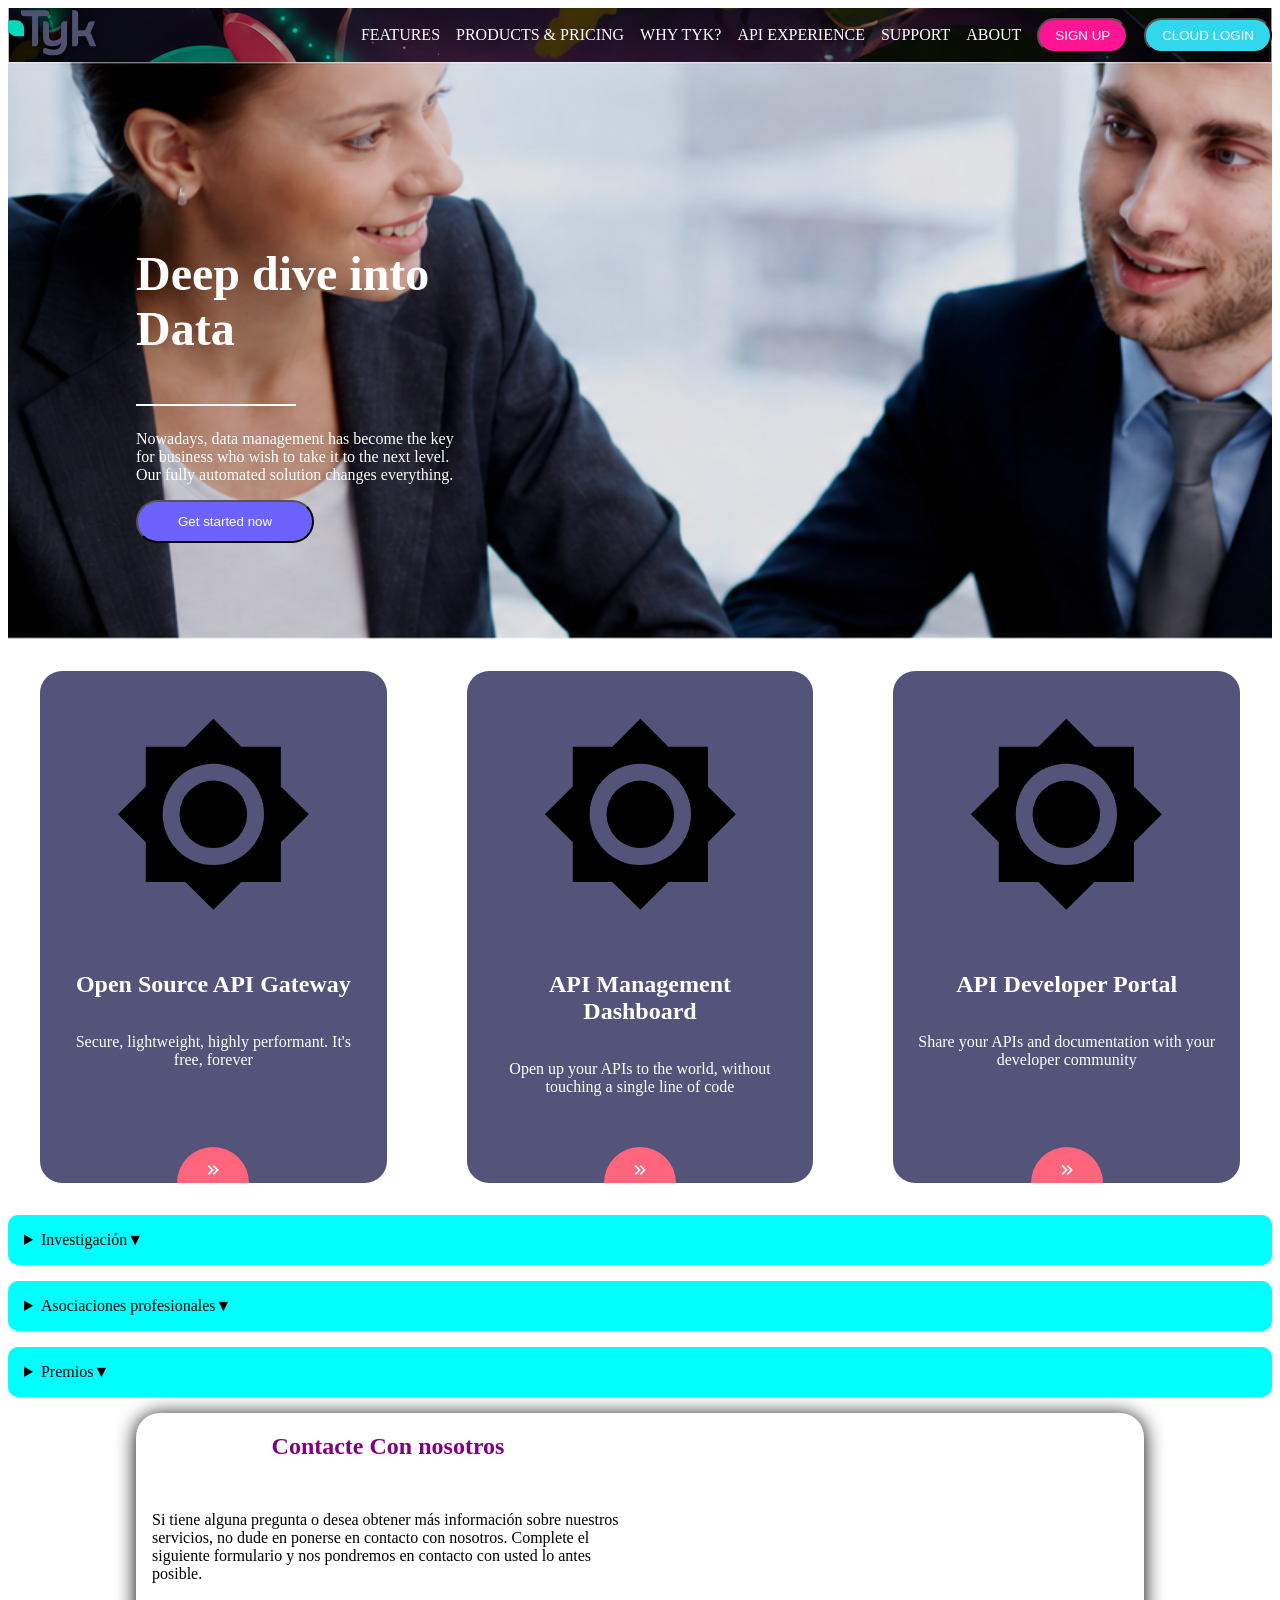
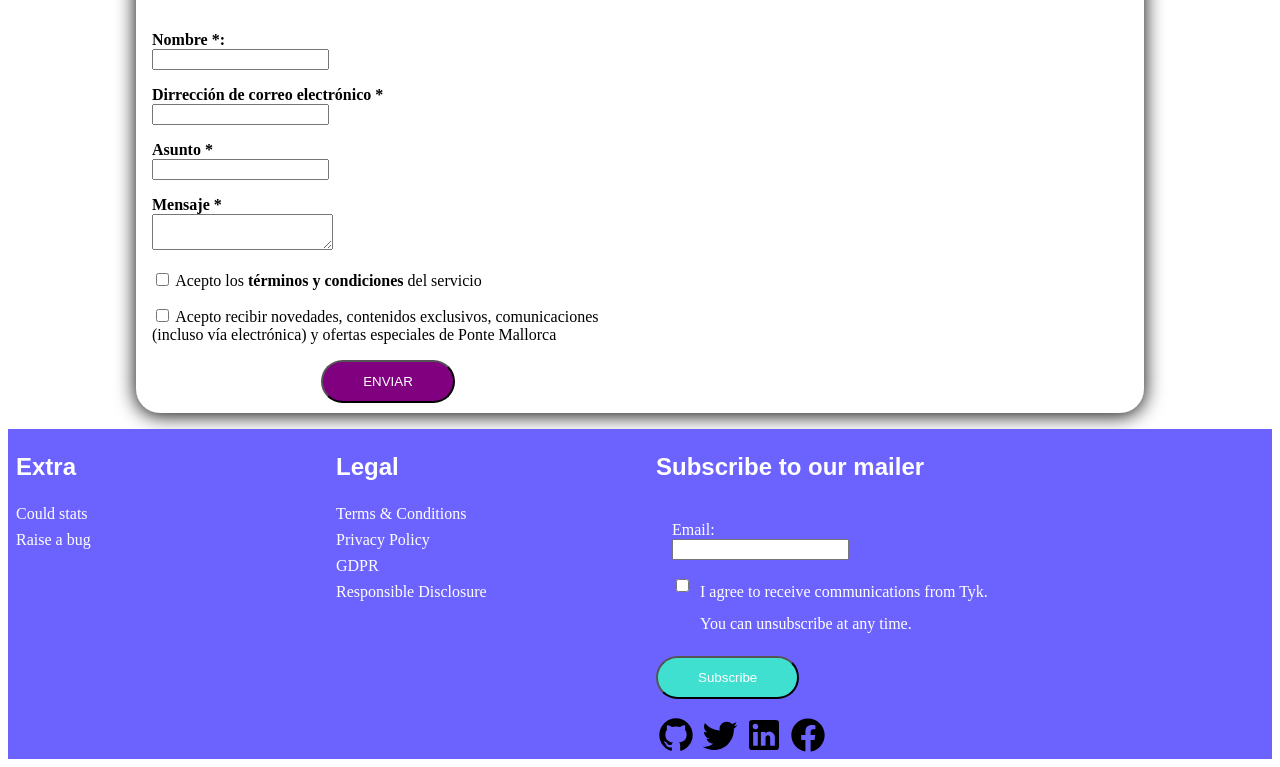
<file: Ejercicios_Dual/HTML/prueba-tecnica.html>
<!DOCTYPE html>
<html lang="en">

<head>
  <meta charset="UTF-8">
  <meta name="viewport" content="width=device-width, initial-scale=1.0">
  <link rel="stylesheet" href="../CSS/prueba-tecnica.css">
  <title>Prueba Técnica</title>
</head>

<body>
  <header>
    <section class="header-menu">
      <div class="logo">
        <svg width="91" height="50" viewBox="0 0 91 50" fill="none" xmlns="http://www.w3.org/2000/svg">
          <g filter="url(#filter0_d)">
            <path
              d="M40.24 3.19995C39.66 2.61995 38.92 2.31995 38.06 2.31995H12.95V5.30995C12.95 6.11995 13.25 6.80995 13.83 7.36995C14.43 7.96995 15.17 8.26995 16.04 8.26995H24.06V38.2999L26.99 38.3199C27.86 38.3199 28.59 38.0199 29.17 37.4399C29.77 36.8399 30.07 36.1399 30.07 35.3499V8.28995L41.1399 8.26995V5.49995C41.1399 4.70995 40.84 3.79995 40.24 3.19995Z"
              fill="#505071" />
            <path
              d="M56.1801 13.3199C55.3101 13.3199 54.5801 13.6099 54.0001 14.1999C53.4001 14.7999 53.1001 15.4999 53.1001 16.2899V28.2799C52.0401 31.2199 48.8101 32.6499 45.3401 32.6499C42.4701 32.6499 41.0801 31.3299 41.0801 28.6099V16.2799C41.0801 15.4899 40.7801 14.7899 40.1801 14.1899C39.6001 13.6099 38.8601 13.3099 38.0001 13.3099H35.0701V29.1399C35.0701 35.2299 38.2001 38.3199 44.6901 38.3199C47.8801 38.3199 51.3701 37.2199 53.0501 35.0399C52.9201 36.9699 52.7101 37.9599 51.6201 39.3999C50.4001 41.0099 48.0101 41.6299 45.5301 41.6299C43.1601 41.6299 40.8501 41.1599 38.3401 40.2199C37.9101 40.1199 37.5301 40.0699 37.2001 40.0699C35.8301 40.0699 35.0801 40.8199 35.0801 42.1699V44.6099L35.2601 44.7199C38.1401 46.4399 41.4901 47.3199 45.5401 47.3199C53.9701 47.3199 59.1201 42.7599 59.1201 33.7499V13.3199H56.1801Z"
              fill="#505071" />
            <path
              d="M83.8201 27.34C83.3701 26.02 82.8401 25.82 82.2101 25.22C82.4901 24.85 82.8501 24.14 83.3601 22.67L87.1501 13.32H83.7101C81.8301 13.32 80.6201 14.08 80.1201 15.58L77.5301 21.55C77.3401 22.05 76.7401 22.3 75.7701 22.3H70.1301L70.1401 5.25997C70.1401 4.46997 69.8801 3.80997 69.2801 3.21997C68.7001 2.63997 67.9601 2.33997 67.1001 2.33997H64.1201L64.1301 38.33H67.1101C67.9801 38.33 68.7201 38.03 69.3101 37.43C69.9001 36.86 70.1901 36.17 70.1901 35.36L70.1401 28.32H76.8001C77.7401 28.32 77.9901 28.75 78.1001 29.08L81.1901 36.2C81.6601 37.61 82.8501 38.33 84.7301 38.33H88.1501L83.8201 27.34Z"
              fill="#505071" />
            <path
              d="M16 19.5699C15.64 15.5199 12.26 12.3299 8.13 12.2799H1.59H1.38H0V13.6599V14.0699V20.6099H0.01C0.17 24.7999 3.54 28.1599 7.73 28.3099V28.3199H14.44H14.66H16.04V26.9399V19.5999C16.02 19.5899 16.01 19.5799 16 19.5699Z"
              fill="#00D9BA" />
          </g>
          <defs>
            <filter id="filter0_d" x="-2" y="0.319946" width="92.1501" height="49" filterUnits="userSpaceOnUse"
              color-interpolation-filters="sRGB">
              <feFlood flood-opacity="0" result="BackgroundImageFix" />
              <feColorMatrix in="SourceAlpha" type="matrix" values="0 0 0 0 0 0 0 0 0 0 0 0 0 0 0 0 0 0 127 0" />
              <feOffset />
              <feGaussianBlur stdDeviation="1" />
              <feColorMatrix type="matrix" values="0 0 0 0 0 0 0 0 0 0 0 0 0 0 0 0 0 0 0.25 0" />
              <feBlend mode="normal" in2="BackgroundImageFix" result="effect1_dropShadow" />
              <feBlend mode="normal" in="SourceGraphic" in2="effect1_dropShadow" result="shape" />
            </filter>
          </defs>
        </svg>
      </div>
      <div class="menu">
        <nav>
          <ul>
            <li><a href="features.html">FEATURES</a></li>
            <li><a href="products.html">PRODUCTS & PRICING</a></li>
            <li><a href="why-tyk.html">WHY TYK?</a></li>
            <li><a href="api-experience.html">API EXPERIENCE</a></li>
            <li><a href="support.html">SUPPORT</a></li>
            <li><a href="about.html">ABOUT</a></li>
            <li><button class="sign-up-button">SIGN UP</button></li>
            <li><button class="cloud-login-button">CLOUD LOGIN</button></li>
          </ul>
        </nav>
      </div>
    </section>
  </header>

  <main>
    <section class="banner">
      <div class="banner-content">
        <div class="banner-title">
          <h1>Deep dive into Data</h1>
        </div>
        <div class="banner-line">
          <svg width="10rem" height="10">
            <line x1="0" y1="5" x2="100%" y2="5" stroke="white" stroke-width="2" />
          </svg>
        </div>
        <div class="banner-description">
          <p>Nowadays, data management has become the key for business who wish to take it to the next level. Our fully
            automated solution changes everything.</p>
        </div>
        <div class="banner-button">
          <button>Get started now</button>
        </div>
      </div>
    </section>

    <section class="info-cards">
      <div class="info-card">
        <div class="card-image">
          <svg xmlns="http://www.w3.org/2000/svg" viewBox="0 0 24 24">
            <title>brightness-7</title>
            <path
              d="M12,8A4,4 0 0,0 8,12A4,4 0 0,0 12,16A4,4 0 0,0 16,12A4,4 0 0,0 12,8M12,18A6,6 0 0,1 6,12A6,6 0 0,1 12,6A6,6 0 0,1 18,12A6,6 0 0,1 12,18M20,8.69V4H15.31L12,0.69L8.69,4H4V8.69L0.69,12L4,15.31V20H8.69L12,23.31L15.31,20H20V15.31L23.31,12L20,8.69Z" />
          </svg>
        </div>
        <div class="card-title">
          <h2>Open Source API Gateway</h2>
        </div>
        <div class="card-description">
          <p>Secure, lightweight, highly performant. It's free, forever </p>
        </div>
        <div class="card-button">
          <svg width="20" height="20" xmlns="http://www.w3.org/2000/svg" viewBox="0 0 24 24">
            <title>chevron-double-right</title>
            <path
              d="M5.59,7.41L7,6L13,12L7,18L5.59,16.59L10.17,12L5.59,7.41M11.59,7.41L13,6L19,12L13,18L11.59,16.59L16.17,12L11.59,7.41Z" />
          </svg>
        </div>
      </div>
      <div class="info-card">
        <div class="card-image">
          <svg xmlns="http://www.w3.org/2000/svg" viewBox="0 0 24 24">
            <title>brightness-7</title>
            <path
              d="M12,8A4,4 0 0,0 8,12A4,4 0 0,0 12,16A4,4 0 0,0 16,12A4,4 0 0,0 12,8M12,18A6,6 0 0,1 6,12A6,6 0 0,1 12,6A6,6 0 0,1 18,12A6,6 0 0,1 12,18M20,8.69V4H15.31L12,0.69L8.69,4H4V8.69L0.69,12L4,15.31V20H8.69L12,23.31L15.31,20H20V15.31L23.31,12L20,8.69Z" />
          </svg>
        </div>
        <div class="card-title">
          <h2>API Management Dashboard</h2>
        </div>
        <div class="card-description">
          <p>Open up your APIs to the world, without touching a single line of code</p>
        </div>
        <div class="card-button">
          <svg width="20" height="20" xmlns="http://www.w3.org/2000/svg" viewBox="0 0 24 24">
            <title>chevron-double-right</title>
            <path
              d="M5.59,7.41L7,6L13,12L7,18L5.59,16.59L10.17,12L5.59,7.41M11.59,7.41L13,6L19,12L13,18L11.59,16.59L16.17,12L11.59,7.41Z" />
          </svg>
        </div>
      </div>
      <div class="info-card">
        <div class="card-image">
          <svg xmlns="http://www.w3.org/2000/svg" viewBox="0 0 24 24">
            <title>brightness-7</title>
            <path
              d="M12,8A4,4 0 0,0 8,12A4,4 0 0,0 12,16A4,4 0 0,0 16,12A4,4 0 0,0 12,8M12,18A6,6 0 0,1 6,12A6,6 0 0,1 12,6A6,6 0 0,1 18,12A6,6 0 0,1 12,18M20,8.69V4H15.31L12,0.69L8.69,4H4V8.69L0.69,12L4,15.31V20H8.69L12,23.31L15.31,20H20V15.31L23.31,12L20,8.69Z" />
          </svg>
        </div>
        <div class="card-title">
          <h2>API Developer Portal</h2>
        </div>
        <div class="card-description">
          <p>Share your APIs and documentation with your developer community</p>
        </div>
        <div class="card-button">
          <svg width="20" height="20" xmlns="http://www.w3.org/2000/svg" viewBox="0 0 24 24">
            <title>chevron-double-right</title>
            <path
              d="M5.59,7.41L7,6L13,12L7,18L5.59,16.59L10.17,12L5.59,7.41M11.59,7.41L13,6L19,12L13,18L11.59,16.59L16.17,12L11.59,7.41Z" />
          </svg>
        </div>
      </div>
    </section>

    <section class="collapse">
      <div class="collapse-element">
        <details>
          <summary>Investigación</summary>
          <p>loremipsum</p>
        </details>
      </div>
      <div class="collapse-element">
        <details>
          <summary>Asociaciones profesionales</summary>
          <ul>
            <li>Asociación 1</li>
            <li>Asociación 2</li>
            <li>Asociación 3</li>
          </ul>
        </details>
      </div>
      <div class="collapse-element">
        <details>
          <summary>Premios</summary>
          <ul>
            <li>Premio 1</li>
            <li>Premio 2</li>
            <li>Premio 3</li>
          </ul>
        </details>
      </div>
    </section>

    <section class="contact">
      <section class="contact-form">
        <div class="contact-form-title purple">
          <h2>Contacte Con nosotros</h2>
        </div>
        <div class="contact-form-description">
          <p>Si tiene alguna pregunta o desea obtener más información sobre nuestros servicios, no dude en ponerse en
            contacto con nosotros. Complete el siguiente formulario y nos pondremos en contacto con usted lo antes
            posible.</p>
        </div>
        <form>
          <div class="form-element">
            <div class="form-element-label bold">
              <label for="name">Nombre *:</label>
            </div>
            <div class="form-element-input">
              <input type="text" id="name" name="name" required>
            </div>
          </div>
          <div class="form-element">
            <div class="form-element-label bold">
              <label for="email">Dirrección de correo electrónico *</label>
            </div>
            <div class="form-element-input">
              <input type="email" id="email" name="email" required>
            </div>
          </div>
          <div class="form-element">
            <div class="form-element-label bold">
              <label for="subject">Asunto *</label>
            </div>
            <div class="form-element-input">
              <input type="text" id="subject" name="subject" required>
            </div>
          </div>
          <div class="form-element">
            <div class="form-element-label bold">
              <label for="message">Mensaje *</label>
            </div>
            <div class="form-element-input">
              <textarea id="message" name="message"></textarea>
            </div>
          </div>
          <div class="form-element">
            <input type="checkbox" id="terms" name="terms" required>
            <label for="terms">
              Acepto los <strong>términos y condiciones</strong> del servicio
            </label>
          </div>
          <div class="form-element">
            <input type="checkbox" id="newsletter" name="newsletter">
            <label for="newsletter">
              Acepto recibir novedades, contenidos exclusivos, comunicaciones
              <br>
              (incluso vía electrónica) y ofertas especiales de Ponte Mallorca
            </label>
          </div>
        </form>
        <div class="contact-form-button">
          <button>ENVIAR</button>
        </div>
      </section>
      <section class="map">
        <iframe
          src="https://www.google.com/maps/embed?pb=!1m18!1m12!1m3!1d3036.1234567890123!2d-0.123456789012345!3d51.12345678901234!2m3!1f0!2f0!3f0!3m2!1i1024!2i768!4f13.1!3m3!1m2!1s0x48761b123456789%3A0x123456789abcdef!2sYour%20Company%20Name!5e0!3m2!1sen!2sus!4v1234567890123"
          width="100%" height="600" style="border:0;" allowfullscreen="" loading="lazy"></iframe>
      </section>
    </section>
  </main>

  <footer>
    <section class="footer">
      <div class="footer-colum flex1">
        <div class="footer-title">
          <p class="bold">Extra</p>
        </div>
        <div class="footer-links">
          <ul>
            <li><a href="#">Could stats</a></li>
            <li><a href="#">Raise a bug</a></li>
          </ul>
        </div>
      </div>
      <div class="footer-colum flex1">
        <div class="footer-title">
          <p class="bold">Legal</p>
        </div>
        <div class="footer-links">
          <ul>
            <li><a href="#">Terms & Conditions</a></li>
            <li><a href="#">Privacy Policy</a></li>
            <li><a href="#">GDPR</a></li>
            <li><a href="#">Responsible Disclosure</a></li>
          </ul>
        </div>
      </div>
      <div class="footer-colum flex2">
        <div class="footer-title">
          <p class="bold">Subscribe to our mailer</p>
        </div>
        <div class="footer-links">
          <form class="subscribe-form">
            <div class="form-element">
              <div class="form-element-label">
                <label for="email">Email:</label>
              </div>
              <div class="form-element-input">
                <input type="email" id="email" name="email" required>
              </div>
            </div>
            <div class="form-element flex">
              <div class="form-element-input">
                <input type="checkbox" id="comunication" name="comunication" required>
              </div>
              <div class="form-element-label margin-left form-br">
                <label for="comunication">I agree to receive communications from Tyk. <br> You can unsubscribe at any
                  time.</label>
              </div>
            </div>
          </form>
          <div class="form-button">
            <button>Subscribe</button>
          </div>
        </div>
        <div class="footer-media margin-top">
          <a href="#"><svg alt="github" width="40" height="40" xmlns="http://www.w3.org/2000/svg" viewBox="0 0 24 24">
              <title>github</title>
              <path
                d="M12,2A10,10 0 0,0 2,12C2,16.42 4.87,20.17 8.84,21.5C9.34,21.58 9.5,21.27 9.5,21C9.5,20.77 9.5,20.14 9.5,19.31C6.73,19.91 6.14,17.97 6.14,17.97C5.68,16.81 5.03,16.5 5.03,16.5C4.12,15.88 5.1,15.9 5.1,15.9C6.1,15.97 6.63,16.93 6.63,16.93C7.5,18.45 8.97,18 9.54,17.76C9.63,17.11 9.89,16.67 10.17,16.42C7.95,16.17 5.62,15.31 5.62,11.5C5.62,10.39 6,9.5 6.65,8.79C6.55,8.54 6.2,7.5 6.75,6.15C6.75,6.15 7.59,5.88 9.5,7.17C10.29,6.95 11.15,6.84 12,6.84C12.85,6.84 13.71,6.95 14.5,7.17C16.41,5.88 17.25,6.15 17.25,6.15C17.8,7.5 17.45,8.54 17.35,8.79C18,9.5 18.38,10.39 18.38,11.5C18.38,15.32 16.04,16.16 13.81,16.41C14.17,16.72 14.5,17.33 14.5,18.26C14.5,19.6 14.5,20.68 14.5,21C14.5,21.27 14.66,21.59 15.17,21.5C19.14,20.16 22,16.42 22,12A10,10 0 0,0 12,2Z" />
            </svg></a>
          <a href="#"><svg alt="twitter" width="40" height="40" xmlns="http://www.w3.org/2000/svg" viewBox="0 0 24 24">
              <title>twitter</title>
              <path
                d="M22.46,6C21.69,6.35 20.86,6.58 20,6.69C20.88,6.16 21.56,5.32 21.88,4.31C21.05,4.81 20.13,5.16 19.16,5.36C18.37,4.5 17.26,4 16,4C13.65,4 11.73,5.92 11.73,8.29C11.73,8.63 11.77,8.96 11.84,9.27C8.28,9.09 5.11,7.38 3,4.79C2.63,5.42 2.42,6.16 2.42,6.94C2.42,8.43 3.17,9.75 4.33,10.5C3.62,10.5 2.96,10.3 2.38,10C2.38,10 2.38,10 2.38,10.03C2.38,12.11 3.86,13.85 5.82,14.24C5.46,14.34 5.08,14.39 4.69,14.39C4.42,14.39 4.15,14.36 3.89,14.31C4.43,16 6,17.26 7.89,17.29C6.43,18.45 4.58,19.13 2.56,19.13C2.22,19.13 1.88,19.11 1.54,19.07C3.44,20.29 5.7,21 8.12,21C16,21 20.33,14.46 20.33,8.79C20.33,8.6 20.33,8.42 20.32,8.23C21.16,7.63 21.88,6.87 22.46,6Z" />
            </svg></a>
          <a href="#"><svg alt="linkedin" width="40" height="40" xmlns="http://www.w3.org/2000/svg" viewBox="0 0 24 24">
              <title>linkedin</title>
              <path
                d="M19 3A2 2 0 0 1 21 5V19A2 2 0 0 1 19 21H5A2 2 0 0 1 3 19V5A2 2 0 0 1 5 3H19M18.5 18.5V13.2A3.26 3.26 0 0 0 15.24 9.94C14.39 9.94 13.4 10.46 12.92 11.24V10.13H10.13V18.5H12.92V13.57C12.92 12.8 13.54 12.17 14.31 12.17A1.4 1.4 0 0 1 15.71 13.57V18.5H18.5M6.88 8.56A1.68 1.68 0 0 0 8.56 6.88C8.56 5.95 7.81 5.19 6.88 5.19A1.69 1.69 0 0 0 5.19 6.88C5.19 7.81 5.95 8.56 6.88 8.56M8.27 18.5V10.13H5.5V18.5H8.27Z" />
            </svg></a>
          <a href="#"><svg alt="facebook" width="40" height="40" xmlns="http://www.w3.org/2000/svg" viewBox="0 0 24 24">
              <title>facebook</title>
              <path
                d="M12 2.04C6.5 2.04 2 6.53 2 12.06C2 17.06 5.66 21.21 10.44 21.96V14.96H7.9V12.06H10.44V9.85C10.44 7.34 11.93 5.96 14.22 5.96C15.31 5.96 16.45 6.15 16.45 6.15V8.62H15.19C13.95 8.62 13.56 9.39 13.56 10.18V12.06H16.34L15.89 14.96H13.56V21.96A10 10 0 0 0 22 12.06C22 6.53 17.5 2.04 12 2.04Z" />
            </svg></a>
        </div>
      </div>
    </section>
  </footer>
</body>

</html>
</file>
<file: Ejercicios_Dual/CSS/prueba-tecnica.css>
ul {
  list-style: none;
  margin-block-start: 0;
  margin-block-end: 0;
  padding-inline-start: 0;
}

a {
  text-decoration: none;
  color: inherit;
}

button {
  
}

.purple {
  color: purple;
}

.bold {
  font-weight: bold;
}

.header-menu {
  /* background-color: black; */
  background: url(../IMG/banner_1.png);
  background-repeat: no-repeat;
  background-size: cover;
  background-position: center;
  display: flex;
  align-items: center;
  flex-direction: row;
}

.header-menu .logo {
  margin: 0;
}

.header-menu .menu {
  margin-left: auto;
}

.header-menu .menu ul { 
  color: white;
  display: flex;
  justify-content: flex-end;
  align-items: center;    
  gap: 1rem;
}

.sign-up-button {
  text-align: center;
  color: white;
  border-radius: 100px;
  background-color: deeppink;
  padding: 0.5rem 1rem;
}

.cloud-login-button {
  text-align: center;
  color: white;
  border-radius: 100px;
  background-color: rgb(49, 215, 236);
  padding: 0.5rem 1rem;
}

.banner {
  /* background-color: rgb(233, 67, 67); */
  background: url(../IMG/foto_equipo.png) ;
  background-repeat: no-repeat;
  background-size: cover;
  background-position: center;
  display: flex;
  flex-direction: column;
  padding: 9rem 5rem 4rem 5rem;
  color: white;
}

.banner-content {
  width: 20rem;
  margin-top: auto;
  margin-left: 3rem;
  margin-bottom: 2rem;
}

.banner-title h1 {
  font-size: 3rem;
}

.banner-button button{
  text-align: center;
  color: white;
  border-radius: 100px;
  padding: 0.75rem 2.5rem;
  background-color:#6C63FF;}

.info-cards {
  display: flex;
  direction: row;
  justify-content: center;
  gap: 5rem;
  padding: 2rem;
  background-color: rgb(255, 255, 255);
}

.info-card {
  width: 360px;
  min-height: 480px;
  background-color: rgb(84, 84, 122);
  border-radius: 22px;
  padding: 2rem 1.5rem 0;
  display: flex;
  flex-direction: column;
  color: white;
  text-align: center;
  overflow: hidden;
}

.card-image {
  padding: 3rem;
  height: 8rem;
  display: flex;
  align-items: center;
  margin-bottom: 1.5rem;
}

.card-button {
  margin-top: auto;
  margin-bottom: -2.25rem;
  align-self: center;
  width: 4.5rem;
  height: 4.5rem;
  flex-shrink: 0;
  border-radius: 50%;
  background-color: rgb(255, 101, 125);
  display: flex;
  align-items: center;
  justify-content: center;
}

.card-button svg {
  width: 20px;
  height: 20px;
  fill: rgb(255, 255, 255);
  transform: translateY(-65%);
}

.collapse {
  display: flex;
  flex-direction: column;
  gap: 1rem;
}

.collapse-element {
  padding: 1rem;
  background-color: aqua;
  border-radius: 10px;
}

.collapse-element summary::after {
  content: "▼";
}

/* Format not done */

.contact {
  margin: 1rem 8rem 1rem 8rem;
  display: flex;
  flex-direction: row;
  border-radius: 24px;
  box-shadow: 0 2px 20px black;
  overflow: hidden;
}

.contact>section{
  flex:1;
}

.contact-form {
  display: flex;
  flex-direction: column;
}

.contact-form-title {
  text-align: center;

}

.contact-form-description {
  margin: 1rem;
}

.form-element {
  margin: 1rem;
}

.contact-form-button {
  align-self: center;
  
}

.contact-form-button button{
  text-align: center;
  color: white;
  border-radius: 100px;
  background-color: purple;
  padding: 0.75rem 2.5rem;
}

.map {
  display: flex;
}

.footer {
  display: flex;
  flex-direction: row;
  background-color: #6C63FF;
}

.footer-colum {
  display: flex;
  flex-direction: column;
  color: white;
  margin: 0rem 0.5rem;
}

.footer-title p{
  font-size: 1.5rem;
  font-family: Arial, Helvetica, sans-serif;
}

.form-button button{
  text-align: center;
  color: white;
  border-radius: 100px;
  background-color: turquoise;
  padding: 0.75rem 2.5rem;
}

.form-br {
  line-height: 2rem;
}

.footer-links ul{
  display: flex;
  flex-direction: column;
  gap: 0.5rem;
}



/* Other modifiers */

.flex {
  display: flex;
}

.gap1{
  gap: 1rem;
}

.flex1 {
  flex: 1;
}

.flex2 {
  flex: 2;
}

.margin-left {
  margin: 0rem 0rem 0 0.5rem;
}

.margin-top {
  margin: 1rem 0rem 0rem 0rem;
}
</file>
